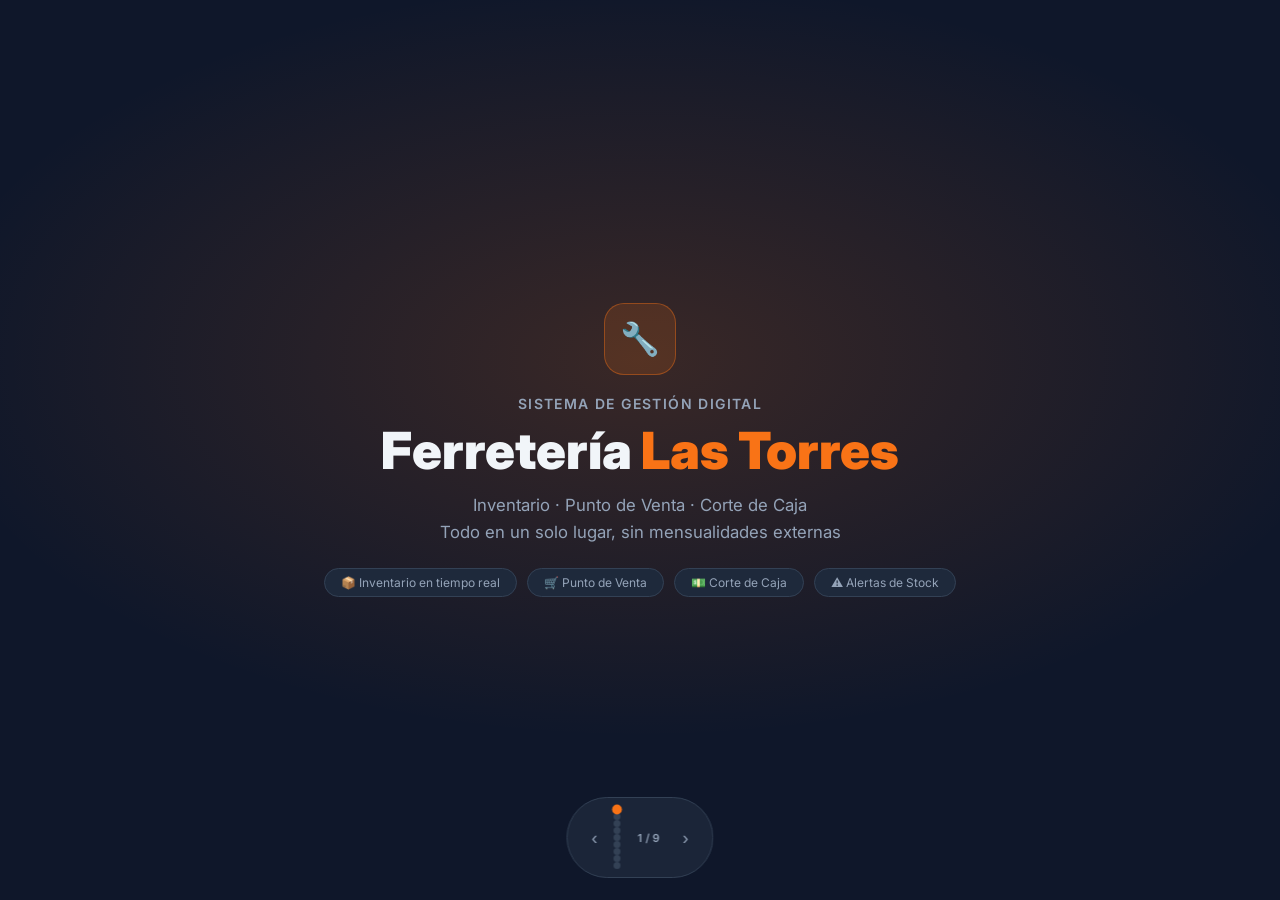
<file: presentacion.html>
<!DOCTYPE html>
<html lang="es">
<head>
  <meta charset="UTF-8">
  <meta name="viewport" content="width=device-width, initial-scale=1.0">
  <title>Presentación — Ferretería Las Torres</title>
  <link href="https://fonts.googleapis.com/css2?family=Inter:wght@300;400;500;600;700;800;900&display=swap" rel="stylesheet">
  <style>
    :root {
      --naranja: #f97316;
      --naranja-d: #ea580c;
      --bg: #0f172a;
      --card: #1e293b;
      --borde: #334155;
      --texto: #f1f5f9;
      --muted: #94a3b8;
      --verde: #22c55e;
      --rojo: #ef4444;
      --amarillo: #eab308;
      --azul: #3b82f6;
    }
    * { margin: 0; padding: 0; box-sizing: border-box; }
    body {
      font-family: 'Inter', sans-serif;
      background: var(--bg);
      color: var(--texto);
      overflow: hidden;
      width: 100vw; height: 100vh;
      user-select: none;
    }

    /* ── Slides ── */
    .slide {
      position: absolute;
      inset: 0;
      display: flex;
      flex-direction: column;
      align-items: center;
      justify-content: center;
      padding: 48px;
      opacity: 0;
      pointer-events: none;
      transition: opacity .45s ease;
    }
    .slide.active {
      opacity: 1;
      pointer-events: all;
    }
    .slide.active .anim { animation: fadeUp .55s ease both; }
    .slide.active .anim-2 { animation: fadeUp .55s .12s ease both; }
    .slide.active .anim-3 { animation: fadeUp .55s .22s ease both; }
    .slide.active .anim-4 { animation: fadeUp .55s .32s ease both; }
    @keyframes fadeUp {
      from { opacity: 0; transform: translateY(22px); }
      to   { opacity: 1; transform: translateY(0); }
    }

    /* ── Nav ── */
    .nav-bar {
      position: fixed;
      bottom: 22px;
      left: 50%;
      transform: translateX(-50%);
      display: flex;
      align-items: center;
      gap: 10px;
      z-index: 100;
      background: rgba(30,41,59,.85);
      backdrop-filter: blur(10px);
      border: 1px solid var(--borde);
      border-radius: 100px;
      padding: 8px 18px;
    }
    .dot {
      width: 7px; height: 7px;
      border-radius: 50%;
      background: var(--borde);
      cursor: pointer;
      transition: background .2s, transform .2s;
    }
    .dot.active { background: var(--naranja); transform: scale(1.4); }
    .nav-btn {
      background: none;
      border: none;
      color: var(--muted);
      font-size: 18px;
      cursor: pointer;
      padding: 2px 6px;
      line-height: 1;
      transition: color .2s;
    }
    .nav-btn:hover { color: var(--texto); }
    .slide-num {
      font-size: 11px;
      color: var(--muted);
      font-weight: 600;
      min-width: 36px;
      text-align: center;
    }

    /* ── Typography helpers ── */
    .tag {
      display: inline-block;
      padding: 4px 14px;
      background: rgba(249,115,22,.15);
      border: 1px solid rgba(249,115,22,.35);
      border-radius: 100px;
      color: var(--naranja);
      font-size: 12px;
      font-weight: 700;
      letter-spacing: .06em;
      text-transform: uppercase;
      margin-bottom: 18px;
    }
    .tag.verde { background: rgba(34,197,94,.12); border-color: rgba(34,197,94,.3); color: var(--verde); }
    .tag.azul  { background: rgba(59,130,246,.12); border-color: rgba(59,130,246,.3); color: var(--azul); }
    h1 { font-size: clamp(2rem, 4vw, 3.4rem); font-weight: 900; line-height: 1.1; }
    h2 { font-size: clamp(1.5rem, 3vw, 2.5rem); font-weight: 800; line-height: 1.2; }
    .accent { color: var(--naranja); }
    .sub { color: var(--muted); font-size: clamp(.9rem, 1.5vw, 1.05rem); line-height: 1.6; margin-top: 14px; }

    /* ── Cards ── */
    .card {
      background: var(--card);
      border: 1px solid var(--borde);
      border-radius: 14px;
    }
    .grid-2 { display: grid; grid-template-columns: 1fr 1fr; gap: 14px; width: 100%; max-width: 860px; }
    .grid-3 { display: grid; grid-template-columns: repeat(3, 1fr); gap: 14px; width: 100%; max-width: 900px; }
    .grid-6 { display: grid; grid-template-columns: repeat(3, 1fr); gap: 12px; width: 100%; max-width: 860px; }

    /* ======== SLIDE 1 — PORTADA ======== */
    .portada { background: radial-gradient(ellipse 80% 60% at 50% 40%, rgba(249,115,22,.18) 0%, transparent 70%), var(--bg); }
    .portada-logo {
      width: 72px; height: 72px;
      background: rgba(249,115,22,.15);
      border: 1.5px solid rgba(249,115,22,.4);
      border-radius: 20px;
      display: flex; align-items: center; justify-content: center;
      font-size: 32px;
      margin-bottom: 20px;
    }
    .portada-pretitulo { font-size: 14px; color: var(--muted); letter-spacing: .1em; text-transform: uppercase; margin-bottom: 10px; font-weight: 600; }
    .portada-pills { display: flex; gap: 10px; flex-wrap: wrap; justify-content: center; margin-top: 22px; }
    .pill { padding: 6px 16px; background: var(--card); border: 1px solid var(--borde); border-radius: 100px; font-size: 12px; color: var(--muted); }

    /* ======== SLIDE 2 — PROBLEMA ======== */
    .prob-grid { display: grid; grid-template-columns: 1fr 1fr; gap: 14px; width: 100%; max-width: 760px; margin-top: 24px; }
    .prob-card {
      background: var(--card);
      border: 1px solid var(--borde);
      border-radius: 14px;
      padding: 22px;
      display: flex;
      gap: 14px;
      align-items: flex-start;
    }
    .prob-icon { font-size: 26px; line-height: 1; flex-shrink: 0; }
    .prob-titulo { font-size: 15px; font-weight: 700; margin-bottom: 5px; }
    .prob-desc { font-size: 12px; color: var(--muted); line-height: 1.55; }

    /* ======== SLIDE 3 — MÓDULOS ======== */
    .modulo-card {
      background: var(--card);
      border: 1px solid var(--borde);
      border-radius: 14px;
      padding: 20px;
      display: flex;
      flex-direction: column;
      gap: 8px;
    }
    .modulo-icon { font-size: 24px; }
    .modulo-nombre { font-size: 14px; font-weight: 700; }
    .modulo-desc { font-size: 11px; color: var(--muted); line-height: 1.5; }

    /* ======== SLIDE 4 — DASHBOARD MOCKUP ======== */
    .mockup-wrap {
      background: var(--card);
      border: 1px solid var(--borde);
      border-radius: 16px;
      padding: 18px;
      width: 100%;
      max-width: 820px;
    }
    .mockup-topbar {
      display: flex;
      align-items: center;
      justify-content: space-between;
      padding-bottom: 14px;
      border-bottom: 1px solid var(--borde);
      margin-bottom: 14px;
    }
    .mockup-title { font-size: 15px; font-weight: 800; }
    .mockup-date { font-size: 11px; color: var(--muted); }
    .mock-metrics { display: grid; grid-template-columns: repeat(4, 1fr); gap: 10px; margin-bottom: 14px; }
    .mock-metric {
      background: rgba(255,255,255,.04);
      border: 1px solid var(--borde);
      border-radius: 10px;
      padding: 12px;
      display: flex;
      align-items: center;
      gap: 10px;
    }
    .mock-icon {
      width: 34px; height: 34px;
      border-radius: 8px;
      display: flex; align-items: center; justify-content: center;
      font-size: 15px; flex-shrink: 0;
    }
    .mock-icon.n { background: rgba(249,115,22,.12); border: 1px solid rgba(249,115,22,.25); }
    .mock-icon.g { background: rgba(34,197,94,.12);  border: 1px solid rgba(34,197,94,.25); }
    .mock-icon.r { background: rgba(239,68,68,.12);  border: 1px solid rgba(239,68,68,.25); }
    .mock-icon.a { background: rgba(59,130,246,.12); border: 1px solid rgba(59,130,246,.25); }
    .mock-val { font-size: 17px; font-weight: 800; line-height: 1; }
    .mock-lbl { font-size: 10px; color: var(--muted); margin-top: 2px; }
    .mock-grid2 { display: grid; grid-template-columns: 1fr 1fr; gap: 10px; }
    .mock-list-card { background: rgba(255,255,255,.03); border: 1px solid var(--borde); border-radius: 10px; padding: 12px; }
    .mock-list-title { font-size: 12px; font-weight: 700; margin-bottom: 10px; color: var(--muted); }
    .mock-list-item { display: flex; justify-content: space-between; align-items: center; padding: 6px 0; border-bottom: 1px solid rgba(51,65,85,.4); }
    .mock-list-item:last-child { border-bottom: none; }
    .mock-item-name { font-size: 11px; font-weight: 600; }
    .mock-item-sub { font-size: 10px; color: var(--muted); }
    .badge-c { padding: 2px 7px; border-radius: 100px; font-size: 10px; font-weight: 700; }
    .badge-c.r { background: rgba(239,68,68,.15); color: var(--rojo); }
    .badge-c.a { background: rgba(234,179,8,.15); color: var(--amarillo); }
    .badge-c.g { background: rgba(34,197,94,.15); color: var(--verde); }

    /* ======== SLIDE 5 — POS MOCKUP ======== */
    .pos-mock { display: grid; grid-template-columns: 1fr 260px; gap: 12px; width: 100%; max-width: 820px; }
    .pos-mock-izq { background: var(--card); border: 1px solid var(--borde); border-radius: 14px; padding: 14px; }
    .pos-search {
      background: rgba(255,255,255,.06);
      border: 1px solid var(--borde);
      border-radius: 8px;
      padding: 8px 12px;
      font-size: 11px;
      color: var(--muted);
      margin-bottom: 10px;
    }
    .pos-prod-grid { display: grid; grid-template-columns: repeat(3, 1fr); gap: 8px; }
    .pos-prod {
      background: rgba(255,255,255,.04);
      border: 1px solid var(--borde);
      border-radius: 8px;
      padding: 10px;
      cursor: default;
    }
    .pos-prod-nom { font-size: 11px; font-weight: 600; margin-bottom: 3px; }
    .pos-prod-cat { font-size: 9px; color: var(--naranja); margin-bottom: 6px; }
    .pos-prod-precio { font-size: 13px; font-weight: 800; color: var(--verde); }
    .pos-prod-stock { font-size: 9px; color: var(--muted); margin-top: 1px; }
    .pos-mock-der {
      background: var(--card);
      border: 1px solid var(--borde);
      border-radius: 14px;
      display: flex;
      flex-direction: column;
      overflow: hidden;
    }
    .cart-header { padding: 12px 14px; font-size: 12px; font-weight: 700; border-bottom: 1px solid var(--borde); }
    .cart-items { flex: 1; padding: 10px; display: flex; flex-direction: column; gap: 7px; }
    .cart-item { background: rgba(255,255,255,.04); border: 1px solid var(--borde); border-radius: 7px; padding: 9px; }
    .cart-item-nom { font-size: 11px; font-weight: 600; margin-bottom: 4px; }
    .cart-item-ctrl { display: flex; justify-content: space-between; align-items: center; }
    .ctrl-row { display: flex; align-items: center; gap: 6px; }
    .ctrl-btn { width: 20px; height: 20px; border-radius: 5px; background: rgba(255,255,255,.08); border: 1px solid var(--borde); color: var(--texto); font-size: 12px; font-weight: 700; display: flex; align-items: center; justify-content: center; }
    .cart-total-box { padding: 12px 14px; border-top: 1px solid var(--borde); }
    .cart-total-row { display: flex; justify-content: space-between; font-size: 12px; margin-bottom: 6px; }
    .cart-total-row.big { font-size: 15px; font-weight: 800; margin-top: 8px; padding-top: 8px; border-top: 1px solid var(--borde); }
    .btn-cobrar-mock {
      width: 100%;
      background: var(--verde);
      border: none;
      border-radius: 8px;
      color: white;
      font-size: 12px;
      font-weight: 700;
      padding: 10px;
      margin-top: 8px;
      font-family: 'Inter', sans-serif;
    }

    /* ======== SLIDE 6 — ALERTAS ======== */
    .alertas-grid { display: grid; grid-template-columns: repeat(3, 1fr); gap: 12px; width: 100%; max-width: 860px; margin-top: 20px; }
    .alerta-card {
      background: var(--card);
      border-radius: 12px;
      padding: 18px;
      display: flex;
      flex-direction: column;
      gap: 8px;
    }
    .alerta-card.critico { border: 1px solid rgba(239,68,68,.4); }
    .alerta-card.bajo    { border: 1px solid rgba(234,179,8,.4); }
    .alerta-card.orden   { border: 1px solid rgba(249,115,22,.4); }
    .alerta-icon { font-size: 22px; }
    .alerta-nom { font-size: 14px; font-weight: 700; }
    .alerta-det { font-size: 11px; color: var(--muted); line-height: 1.55; }
    .alerta-badge { display: inline-block; padding: 2px 9px; border-radius: 100px; font-size: 10px; font-weight: 700; align-self: flex-start; }

    /* ======== SLIDE 7 — BENEFICIOS ======== */
    .vs-grid { display: grid; grid-template-columns: 1fr 1fr; gap: 20px; width: 100%; max-width: 820px; margin-top: 24px; }
    .vs-card { background: var(--card); border: 1px solid var(--borde); border-radius: 14px; padding: 22px; }
    .vs-card.destacado { border-color: rgba(249,115,22,.5); background: rgba(249,115,22,.06); }
    .vs-header { display: flex; align-items: center; gap: 10px; margin-bottom: 16px; }
    .vs-titulo { font-size: 16px; font-weight: 800; }
    .vs-sub { font-size: 11px; color: var(--muted); }
    .vs-row { display: flex; align-items: flex-start; gap: 10px; padding: 8px 0; border-bottom: 1px solid rgba(51,65,85,.5); }
    .vs-row:last-child { border-bottom: none; }
    .vs-check { font-size: 14px; flex-shrink: 0; margin-top: 1px; }
    .vs-text { font-size: 12px; line-height: 1.5; }

    /* ======== SLIDE 8 — PRECIOS ======== */
    .planes-grid { display: grid; grid-template-columns: repeat(3, 1fr); gap: 14px; width: 100%; max-width: 860px; margin-top: 24px; }
    .plan-card {
      background: var(--card);
      border: 1px solid var(--borde);
      border-radius: 16px;
      padding: 24px 20px;
      display: flex;
      flex-direction: column;
      gap: 6px;
      position: relative;
    }
    .plan-card.recomendado { border-color: rgba(249,115,22,.6); background: rgba(249,115,22,.07); }
    .plan-badge {
      position: absolute;
      top: -12px; left: 50%;
      transform: translateX(-50%);
      background: var(--naranja);
      color: white;
      font-size: 10px;
      font-weight: 800;
      padding: 3px 14px;
      border-radius: 100px;
      white-space: nowrap;
      letter-spacing: .05em;
    }
    .plan-nombre { font-size: 14px; font-weight: 700; color: var(--muted); margin-bottom: 4px; }
    .plan-precio { font-size: 32px; font-weight: 900; color: var(--texto); line-height: 1; }
    .plan-precio span { font-size: 14px; font-weight: 500; color: var(--muted); }
    .plan-sep { height: 1px; background: var(--borde); margin: 12px 0; }
    .plan-item { display: flex; gap: 8px; font-size: 12px; color: var(--muted); padding: 4px 0; align-items: flex-start; }
    .plan-item b { color: var(--texto); }

    /* ======== SLIDE 9 — CIERRE ======== */
    .cierre-steps { display: flex; gap: 14px; margin-top: 28px; width: 100%; max-width: 760px; }
    .cierre-step {
      flex: 1;
      background: var(--card);
      border: 1px solid var(--borde);
      border-radius: 14px;
      padding: 20px;
      text-align: center;
    }
    .step-num {
      width: 36px; height: 36px;
      background: var(--naranja);
      border-radius: 50%;
      display: flex; align-items: center; justify-content: center;
      font-size: 16px; font-weight: 900;
      margin: 0 auto 12px;
    }
    .step-titulo { font-size: 14px; font-weight: 700; margin-bottom: 5px; }
    .step-desc { font-size: 11px; color: var(--muted); line-height: 1.5; }
    .cta-box {
      margin-top: 24px;
      padding: 18px 32px;
      background: rgba(249,115,22,.12);
      border: 1px solid rgba(249,115,22,.35);
      border-radius: 14px;
      font-size: 16px;
      font-weight: 700;
      color: var(--naranja);
      text-align: center;
    }
  </style>
</head>
<body>

<!-- ══════════════════════════════════════════════
     SLIDE 1 — PORTADA
══════════════════════════════════════════════ -->
<div class="slide portada active" id="s0">
  <div class="portada-logo anim">🔧</div>
  <p class="portada-pretitulo anim-2">Sistema de Gestión Digital</p>
  <h1 class="anim-2" style="text-align:center">Ferretería <span class="accent">Las Torres</span></h1>
  <p class="sub anim-3" style="text-align:center;max-width:480px">
    Inventario · Punto de Venta · Corte de Caja<br>Todo en un solo lugar, sin mensualidades externas
  </p>
  <div class="portada-pills anim-4">
    <span class="pill">📦 Inventario en tiempo real</span>
    <span class="pill">🛒 Punto de Venta</span>
    <span class="pill">💵 Corte de Caja</span>
    <span class="pill">⚠️ Alertas de Stock</span>
  </div>
</div>

<!-- ══════════════════════════════════════════════
     SLIDE 2 — EL PROBLEMA
══════════════════════════════════════════════ -->
<div class="slide" id="s1">
  <div class="tag anim">El problema</div>
  <h2 class="anim" style="text-align:center">¿Cómo funciona hoy<br>el negocio?</h2>
  <div class="prob-grid anim-3">
    <div class="prob-card">
      <div class="prob-icon">📓</div>
      <div>
        <p class="prob-titulo">Control en papel</p>
        <p class="prob-desc">El inventario se lleva en cuadernos o de memoria — fácil de perder, difícil de consultar.</p>
      </div>
    </div>
    <div class="prob-card">
      <div class="prob-icon">⚠️</div>
      <div>
        <p class="prob-titulo">Stock sin control</p>
        <p class="prob-desc">No hay aviso cuando un producto se está acabando. Se detecta cuando ya no hay.</p>
      </div>
    </div>
    <div class="prob-card">
      <div class="prob-icon">💵</div>
      <div>
        <p class="prob-titulo">Cierre de caja manual</p>
        <p class="prob-desc">Contar el efectivo a mano al final del día, sin historial ni respaldo de los ingresos.</p>
      </div>
    </div>
    <div class="prob-card">
      <div class="prob-icon">📊</div>
      <div>
        <p class="prob-titulo">Sin visibilidad del negocio</p>
        <p class="prob-desc">No se sabe cuánto vale el inventario, qué se vende más ni cuánto se gana al mes.</p>
      </div>
    </div>
  </div>
</div>

<!-- ══════════════════════════════════════════════
     SLIDE 3 — LA SOLUCIÓN
══════════════════════════════════════════════ -->
<div class="slide" id="s2">
  <div class="tag verde anim">La solución</div>
  <h2 class="anim" style="text-align:center">6 módulos en <span class="accent">1 solo sistema</span></h2>
  <div class="grid-6 anim-3" style="margin-top:22px">
    <div class="modulo-card">
      <div class="modulo-icon">📊</div>
      <div class="modulo-nombre">Dashboard</div>
      <div class="modulo-desc">Resumen del negocio en tiempo real: valor del inventario, ventas y alertas.</div>
    </div>
    <div class="modulo-card">
      <div class="modulo-icon">📦</div>
      <div class="modulo-nombre">Inventario</div>
      <div class="modulo-desc">Registro completo de productos con búsqueda, filtros y exportación a Excel.</div>
    </div>
    <div class="modulo-card">
      <div class="modulo-icon">🛒</div>
      <div class="modulo-nombre">Punto de Venta</div>
      <div class="modulo-desc">Cobra con carrito, descuenta el stock automáticamente en cada venta.</div>
    </div>
    <div class="modulo-card">
      <div class="modulo-icon">📈</div>
      <div class="modulo-nombre">Historial de Ventas</div>
      <div class="modulo-desc">Consulta todas las ventas realizadas con fecha, hora y productos vendidos.</div>
    </div>
    <div class="modulo-card">
      <div class="modulo-icon">💵</div>
      <div class="modulo-nombre">Corte de Caja</div>
      <div class="modulo-desc">Cierre del día con resumen de ventas, artículos e historial de cortes.</div>
    </div>
    <div class="modulo-card">
      <div class="modulo-icon">🛍️</div>
      <div class="modulo-nombre">Órdenes de Compra</div>
      <div class="modulo-desc">Genera automáticamente la lista de productos a reabastecer con cada proveedor.</div>
    </div>
  </div>
</div>

<!-- ══════════════════════════════════════════════
     SLIDE 4 — DASHBOARD (mockup)
══════════════════════════════════════════════ -->
<div class="slide" id="s3">
  <div class="tag anim">Módulo 1</div>
  <h2 class="anim" style="margin-bottom:16px">Todo el negocio <span class="accent">de un vistazo</span></h2>
  <div class="mockup-wrap anim-3">
    <div class="mockup-topbar">
      <div>
        <div class="mockup-title">Dashboard</div>
        <div class="mockup-date">Domingo, 26 de abril de 2026</div>
      </div>
      <div style="padding:6px 14px;background:var(--naranja);border-radius:8px;font-size:11px;font-weight:700;color:white">+ Agregar Producto</div>
    </div>
    <div class="mock-metrics">
      <div class="mock-metric">
        <div class="mock-icon n">📦</div>
        <div><div class="mock-val">127</div><div class="mock-lbl">Productos registrados</div></div>
      </div>
      <div class="mock-metric">
        <div class="mock-icon g">💰</div>
        <div><div class="mock-val" style="color:var(--verde)">$48,350</div><div class="mock-lbl">Valor del inventario</div></div>
      </div>
      <div class="mock-metric">
        <div class="mock-icon r">⚠️</div>
        <div><div class="mock-val" style="color:var(--rojo)">3</div><div class="mock-lbl">Stock bajo</div></div>
      </div>
      <div class="mock-metric">
        <div class="mock-icon a">🏷️</div>
        <div><div class="mock-val">8</div><div class="mock-lbl">Categorías activas</div></div>
      </div>
    </div>
    <div class="mock-grid2">
      <div class="mock-list-card">
        <div class="mock-list-title">⚠️ Stock crítico</div>
        <div class="mock-list-item">
          <div><div class="mock-item-name">Llave inglesa 12"</div><div class="mock-item-sub">Herramientas</div></div>
          <span class="badge-c r">Crítico — 0 pza</span>
        </div>
        <div class="mock-list-item">
          <div><div class="mock-item-name">Cemento gris 50kg</div><div class="mock-item-sub">Construcción</div></div>
          <span class="badge-c a">Bajo — 2 sacos</span>
        </div>
        <div class="mock-list-item">
          <div><div class="mock-item-name">Cable THW #12</div><div class="mock-item-sub">Eléctrico</div></div>
          <span class="badge-c a">Bajo — 15 m</span>
        </div>
      </div>
      <div class="mock-list-card">
        <div class="mock-list-title">🕐 Últimos agregados</div>
        <div class="mock-list-item">
          <div><div class="mock-item-name">Pintura vinílica blanca</div><div class="mock-item-sub">Pintura y Acabados</div></div>
          <span class="badge-c g">$95.00</span>
        </div>
        <div class="mock-list-item">
          <div><div class="mock-item-name">Martillo carpintero</div><div class="mock-item-sub">Herramientas</div></div>
          <span class="badge-c g">$185.00</span>
        </div>
        <div class="mock-list-item">
          <div><div class="mock-item-name">Manguera jardín 25m</div><div class="mock-item-sub">Jardinería</div></div>
          <span class="badge-c g">$320.00</span>
        </div>
      </div>
    </div>
  </div>
</div>

<!-- ══════════════════════════════════════════════
     SLIDE 5 — PUNTO DE VENTA (mockup)
══════════════════════════════════════════════ -->
<div class="slide" id="s4">
  <div class="tag anim">Módulo 2</div>
  <h2 class="anim" style="margin-bottom:16px">Cobra en <span class="accent">segundos</span></h2>
  <div class="pos-mock anim-3">
    <div class="pos-mock-izq">
      <div class="pos-search">🔍 Buscar producto...</div>
      <div class="pos-prod-grid">
        <div class="pos-prod">
          <div class="pos-prod-nom">Martillo carpintero</div>
          <div class="pos-prod-cat">Herramientas</div>
          <div class="pos-prod-precio">$185.00</div>
          <div class="pos-prod-stock">Stock: 24 pza</div>
        </div>
        <div class="pos-prod">
          <div class="pos-prod-nom">Desarmador Phillips</div>
          <div class="pos-prod-cat">Herramientas</div>
          <div class="pos-prod-precio">$45.00</div>
          <div class="pos-prod-stock">Stock: 38 pza</div>
        </div>
        <div class="pos-prod">
          <div class="pos-prod-nom">Cinta canela 2"</div>
          <div class="pos-prod-cat">Construcción</div>
          <div class="pos-prod-precio">$28.50</div>
          <div class="pos-prod-stock">Stock: 60 pza</div>
        </div>
        <div class="pos-prod">
          <div class="pos-prod-nom">Tubo PVC 1/2" x 6m</div>
          <div class="pos-prod-cat">Plomería</div>
          <div class="pos-prod-precio">$55.00</div>
          <div class="pos-prod-stock">Stock: 20 pza</div>
        </div>
        <div class="pos-prod">
          <div class="pos-prod-nom">Pintura blanca 1lt</div>
          <div class="pos-prod-cat">Pintura</div>
          <div class="pos-prod-precio">$95.00</div>
          <div class="pos-prod-stock">Stock: 12 lt</div>
        </div>
        <div class="pos-prod" style="opacity:.4">
          <div class="pos-prod-nom">Llave inglesa 12"</div>
          <div class="pos-prod-cat">Herramientas</div>
          <div class="pos-prod-precio">$210.00</div>
          <div class="pos-prod-stock" style="color:var(--rojo)">❌ Sin stock</div>
        </div>
      </div>
    </div>
    <div class="pos-mock-der">
      <div class="cart-header">🛒 Carrito de venta</div>
      <div class="cart-items">
        <div class="cart-item">
          <div class="cart-item-nom">Martillo carpintero</div>
          <div class="cart-item-ctrl">
            <div class="ctrl-row">
              <div class="ctrl-btn">−</div>
              <span style="font-size:13px;font-weight:700;min-width:18px;text-align:center">2</span>
              <div class="ctrl-btn">+</div>
            </div>
            <span style="font-size:13px;font-weight:700;color:var(--verde)">$370.00</span>
          </div>
        </div>
        <div class="cart-item">
          <div class="cart-item-nom">Cinta canela 2"</div>
          <div class="cart-item-ctrl">
            <div class="ctrl-row">
              <div class="ctrl-btn">−</div>
              <span style="font-size:13px;font-weight:700;min-width:18px;text-align:center">3</span>
              <div class="ctrl-btn">+</div>
            </div>
            <span style="font-size:13px;font-weight:700;color:var(--verde)">$85.50</span>
          </div>
        </div>
      </div>
      <div class="cart-total-box">
        <div class="cart-total-row"><span style="color:var(--muted)">Subtotal</span><span>$455.50</span></div>
        <div class="cart-total-row big"><span>Total</span><span style="color:var(--verde)">$455.50</span></div>
        <button class="btn-cobrar-mock">Cobrar venta</button>
      </div>
    </div>
  </div>
</div>

<!-- ══════════════════════════════════════════════
     SLIDE 6 — ALERTAS Y ÓRDENES
══════════════════════════════════════════════ -->
<div class="slide" id="s5">
  <div class="tag anim">Módulos 3 y 4</div>
  <h2 class="anim" style="text-align:center">Nunca más quedarte <span class="accent">sin producto</span></h2>
  <p class="sub anim-2" style="text-align:center;max-width:560px">El sistema avisa cuando el stock baja y genera automáticamente la lista de compra con cada proveedor.</p>
  <div class="alertas-grid anim-3">
    <div class="alerta-card critico">
      <div class="alerta-icon">🔴</div>
      <div class="alerta-nom">Llave inglesa 12"</div>
      <div class="alerta-det">Herramientas · Existencia: <strong>0 pza</strong> · Mínimo: 5<br>Proveedor: Herrajes Martínez</div>
      <span class="alerta-badge" style="background:rgba(239,68,68,.15);color:var(--rojo)">Crítico</span>
    </div>
    <div class="alerta-card bajo">
      <div class="alerta-icon">🟡</div>
      <div class="alerta-nom">Cemento gris 50kg</div>
      <div class="alerta-det">Construcción · Existencia: <strong>2 sacos</strong> · Mínimo: 10<br>Proveedor: Cementos del Centro</div>
      <span class="alerta-badge" style="background:rgba(234,179,8,.15);color:var(--amarillo)">Stock bajo</span>
    </div>
    <div class="alerta-card orden">
      <div class="alerta-icon">📋</div>
      <div class="alerta-nom">Orden generada</div>
      <div class="alerta-det">3 productos · 2 proveedores<br>Llave inglesa (×10) · Cemento (×15) · Cable THW (×50m)</div>
      <span class="alerta-badge" style="background:rgba(249,115,22,.15);color:var(--naranja)">📤 Pendiente de envío</span>
    </div>
  </div>
</div>

<!-- ══════════════════════════════════════════════
     SLIDE 7 — BENEFICIOS vs. ALTERNATIVAS
══════════════════════════════════════════════ -->
<div class="slide" id="s6">
  <div class="tag anim">¿Por qué este sistema?</div>
  <h2 class="anim" style="text-align:center">Hecho <span class="accent">para su negocio</span></h2>
  <div class="vs-grid anim-3">
    <div class="vs-card">
      <div class="vs-header">
        <div style="font-size:24px">🏢</div>
        <div>
          <div class="vs-titulo">Software genérico</div>
          <div class="vs-sub">Bind, ContPAQi, SAP, Shopify…</div>
        </div>
      </div>
      <div class="vs-row"><div class="vs-check">❌</div><div class="vs-text">Cuota mensual de <b>$300 – $800 MXN</b> o más</div></div>
      <div class="vs-row"><div class="vs-check">❌</div><div class="vs-text">Funciones que no necesitan y que confunden</div></div>
      <div class="vs-row"><div class="vs-check">❌</div><div class="vs-text">Soporte en inglés o por ticket, sin atención directa</div></div>
      <div class="vs-row"><div class="vs-check">❌</div><div class="vs-text">No adaptado al giro de ferretería / tlapalería</div></div>
    </div>
    <div class="vs-card destacado">
      <div class="vs-header">
        <div style="font-size:24px">🔧</div>
        <div>
          <div class="vs-titulo" style="color:var(--naranja)">Sistema Las Torres</div>
          <div class="vs-sub">Desarrollado a la medida</div>
        </div>
      </div>
      <div class="vs-row"><div class="vs-check">✅</div><div class="vs-text">Sin pagos mensuales a terceros</div></div>
      <div class="vs-row"><div class="vs-check">✅</div><div class="vs-text">Diseñado específicamente para esta ferretería</div></div>
      <div class="vs-row"><div class="vs-check">✅</div><div class="vs-text">Soporte directo por WhatsApp</div></div>
      <div class="vs-row"><div class="vs-check">✅</div><div class="vs-text">Exporta datos a Excel en cualquier momento</div></div>
    </div>
  </div>
</div>

<!-- ══════════════════════════════════════════════
     SLIDE 8 — PLANES Y PRECIOS
══════════════════════════════════════════════ -->
<div class="slide" id="s7">
  <div class="tag anim">Inversión</div>
  <h2 class="anim" style="text-align:center">Elige el plan <span class="accent">que más le convenga</span></h2>
  <div class="planes-grid anim-3">

    <div class="plan-card">
      <div class="plan-nombre">Renta mensual</div>
      <div class="plan-precio">$300 <span>MXN / mes</span></div>
      <div class="plan-sep"></div>
      <div class="plan-item">✅ <b>Sistema completo</b></div>
      <div class="plan-item">✅ Actualizaciones incluidas</div>
      <div class="plan-item">✅ Soporte por WhatsApp</div>
      <div class="plan-item">✅ Cancela cuando quiera</div>
      <div class="plan-item" style="color:var(--rojo)">— Pago recurrente mensual</div>
    </div>

    <div class="plan-card recomendado">
      <div class="plan-badge">⭐ RECOMENDADO</div>
      <div class="plan-nombre">Plan familiar</div>
      <div class="plan-precio">$800 <span>MXN una sola vez</span></div>
      <div class="plan-sep"></div>
      <div class="plan-item">✅ <b>Sistema completo</b></div>
      <div class="plan-item">✅ Configuración inicial incluida</div>
      <div class="plan-item">✅ Capacitación de 1 hora</div>
      <div class="plan-item">✅ 1 mes de soporte WhatsApp</div>
      <div class="plan-item">✅ <b>Pago único, sin mensualidades</b></div>
    </div>

    <div class="plan-card">
      <div class="plan-nombre">Venta única</div>
      <div class="plan-precio">$1,500 <span>MXN una sola vez</span></div>
      <div class="plan-sep"></div>
      <div class="plan-item">✅ <b>Sistema completo</b></div>
      <div class="plan-item">✅ Configuración inicial incluida</div>
      <div class="plan-item">✅ Capacitación de 1 hora</div>
      <div class="plan-item">✅ 1 mes de soporte WhatsApp</div>
      <div class="plan-item">✅ Mejoras futuras por convenio</div>
    </div>

  </div>
</div>

<!-- ══════════════════════════════════════════════
     SLIDE 9 — CIERRE
══════════════════════════════════════════════ -->
<div class="slide" id="s8">
  <div class="tag verde anim">Próximos pasos</div>
  <h2 class="anim" style="text-align:center">¿<span class="accent">Empezamos</span> hoy?</h2>
  <div class="cierre-steps anim-3">
    <div class="cierre-step">
      <div class="step-num">1</div>
      <div class="step-titulo">Acuerdo</div>
      <div class="step-desc">Elegimos el plan que más le convenga y dejamos todo por escrito.</div>
    </div>
    <div class="cierre-step">
      <div class="step-num">2</div>
      <div class="step-titulo">Carga inicial</div>
      <div class="step-desc">Registramos juntos los productos existentes en el sistema.</div>
    </div>
    <div class="cierre-step">
      <div class="step-num">3</div>
      <div class="step-titulo">Capacitación</div>
      <div class="step-desc">1 hora para que usted y su equipo sepan usar cada módulo.</div>
    </div>
    <div class="cierre-step">
      <div class="step-num">4</div>
      <div class="step-titulo">¡En operación!</div>
      <div class="step-desc">El negocio ya tiene control digital de su inventario y ventas.</div>
    </div>
  </div>
  <div class="cta-box anim-4">
    🔧 Ferretería Las Torres — Sistema de Gestión Digital · Listo para usar hoy mismo
  </div>
</div>

<!-- ══════════════════════════════════════════════
     NAVEGACIÓN
══════════════════════════════════════════════ -->
<div class="nav-bar">
  <button class="nav-btn" id="btn-prev" onclick="go(-1)">‹</button>
  <div id="dots"></div>
  <div class="slide-num" id="slide-num">1 / 9</div>
  <button class="nav-btn" id="btn-next" onclick="go(1)">›</button>
</div>

<script>
  const slides = document.querySelectorAll('.slide');
  const total  = slides.length;
  let cur = 0;

  // Build dots
  const dotsEl = document.getElementById('dots');
  for (let i = 0; i < total; i++) {
    const d = document.createElement('div');
    d.className = 'dot' + (i === 0 ? ' active' : '');
    d.onclick = () => goTo(i);
    dotsEl.appendChild(d);
  }

  function goTo(n) {
    if (n < 0 || n >= total) return;
    slides[cur].classList.remove('active');
    dotsEl.children[cur].classList.remove('active');
    cur = n;
    slides[cur].classList.add('active');
    dotsEl.children[cur].classList.add('active');
    document.getElementById('slide-num').textContent = `${cur + 1} / ${total}`;
  }

  function go(dir) { goTo(cur + dir); }

  document.addEventListener('keydown', e => {
    if (e.key === 'ArrowRight' || e.key === ' ') { e.preventDefault(); go(1); }
    if (e.key === 'ArrowLeft')  { e.preventDefault(); go(-1); }
  });

  // Click en el área principal (no en la nav) avanza
  document.addEventListener('click', e => {
    if (!e.target.closest('.nav-bar')) go(1);
  });
</script>
</body>
</html>
</file>
